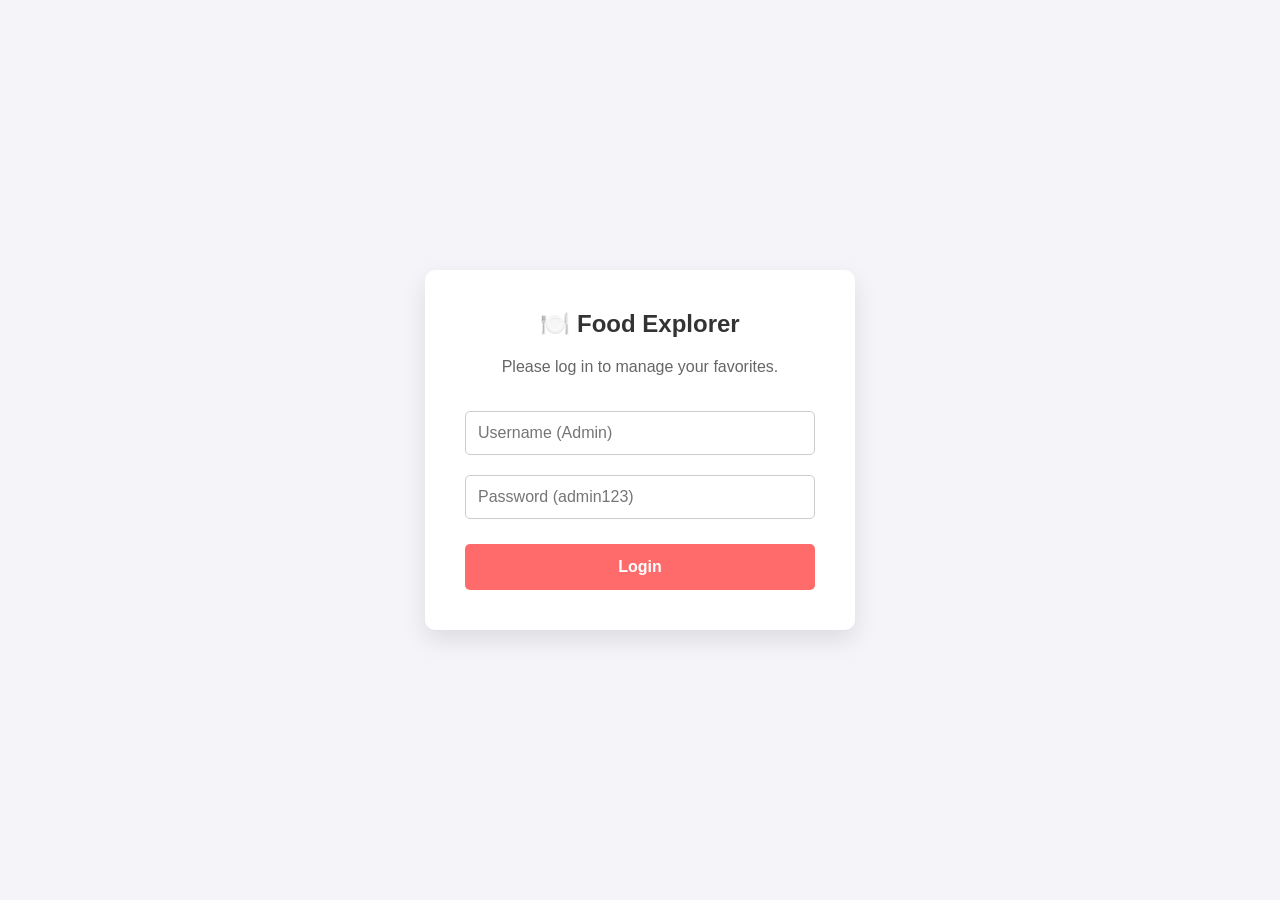
<file: food_explorer/index.html>
<!DOCTYPE html>
<html lang="en">
<head>
    <meta charset="UTF-8">
    <meta name="viewport" content="width=device-width, initial-scale=1.0">
    <title>Login - Food Explorer</title>
    <link rel="stylesheet" href="css/styles.css">
</head>
<body class="login-body">
    
    <div class="login-container">
        <h2>🍽️ Food Explorer</h2>
        <p>Please log in to manage your favorites.</p>
        
        <input type="text" id="username" placeholder="Username (Admin)">
        <input type="password" id="password" placeholder="Password (admin123)">
        
        <button id="loginBtn">Login</button>
        <p id="loginError" class="error-msg hidden">Invalid username or password.</p>
    </div>

    <script type="module" src="js/login.js"></script>
</body>
</html>
</file>
<file: food_explorer/css/styles.css>
/* =========================================
   1. GLOBAL & BASE STYLES
   ========================================= */
body { 
    font-family: 'Segoe UI', Tahoma, Geneva, Verdana, sans-serif; 
    margin: 0; 
    padding: 0; 
    background-color: #f4f4f9; 
    color: #333; 
}

.hidden { 
    display: none !important; 
}

.error-msg { 
    color: #f44336; 
    font-size: 14px; 
    margin-top: 10px; 
}

/* =========================================
   2. LOGIN PAGE STYLES (index.html)
   ========================================= */
.login-body {
    display: flex;
    justify-content: center;
    align-items: center;
    height: 100vh; /* Takes up full screen height */
    background-color: #f4f4f9;
}

.login-container {
    background-color: white;
    padding: 40px;
    border-radius: 10px;
    width: 350px;
    box-shadow: 0 10px 25px rgba(0,0,0,0.1);
    text-align: center;
}

.login-container h2 {
    margin-top: 0;
    color: #333;
    font-size: 24px;
}

.login-container p {
    color: #666;
    margin-bottom: 25px;
}

.login-container input {
    width: 100%;
    padding: 12px;
    margin: 10px 0;
    border: 1px solid #ccc;
    border-radius: 5px;
    box-sizing: border-box;
    font-size: 16px;
}

.login-container button {
    width: 100%;
    padding: 14px;
    background: #ff6b6b;
    color: white;
    border: none;
    border-radius: 5px;
    font-size: 16px;
    font-weight: bold;
    cursor: pointer;
    margin-top: 15px;
    transition: background 0.3s;
}

.login-container button:hover {
    background: #ff5252;
}

.login-container button:disabled {
    background: #ccc;
    cursor: not-allowed;
}

/* =========================================
   3. MAIN APP - HEADER & NAVIGATION (app.html)
   ========================================= */
header { 
    background: #ff6b6b; 
    color: white; 
    padding: 1rem 2rem; 
    display: flex; 
    justify-content: space-between; 
    align-items: center; 
}

header h1 {
    margin: 0;
    font-size: 24px;
}

#logoutBtn { 
    background: #333; 
    color: white; 
    border: none; 
    padding: 8px 16px; 
    border-radius: 5px; 
    cursor: pointer; 
    font-weight: bold;
}

#logoutBtn:hover { 
    background: #555; 
}

.tabs { 
    display: flex; 
    justify-content: center; 
    background: #fff; 
    border-bottom: 2px solid #ddd; 
}

.tab { 
    padding: 15px 30px; 
    cursor: pointer; 
    font-weight: bold; 
    border: none; 
    background: none; 
    font-size: 16px; 
    color: #666;
}

.tab:hover {
    color: #ff6b6b;
}

.tab.active { 
    border-bottom: 3px solid #ff6b6b; 
    color: #ff6b6b; 
}

.container { 
    max-width: 1000px; 
    margin: 2rem auto; 
    padding: 0 1rem; 
}

/* =========================================
   4. MAIN APP - SEARCH & GRID
   ========================================= */
.search-box { 
    display: flex; 
    gap: 10px; 
    margin-bottom: 2rem; 
}

.search-box input { 
    flex: 1; 
    padding: 12px; 
    font-size: 16px; 
    border: 1px solid #ccc; 
    border-radius: 5px; 
    box-sizing: border-box;
}

.search-box button { 
    padding: 12px 24px; 
    font-size: 16px; 
    background: #ff6b6b; 
    color: white; 
    border: none; 
    border-radius: 5px; 
    cursor: pointer; 
    font-weight: bold;
}

.search-box button:hover { 
    background: #ff5252; 
}

.grid { 
    display: grid; 
    grid-template-columns: repeat(auto-fill, minmax(220px, 1fr)); 
    gap: 20px; 
}

.empty-message { 
    text-align: center; 
    color: #777; 
    font-size: 18px; 
    grid-column: 1 / -1; 
    padding: 2rem;
}

/* =========================================
   5. MAIN APP - FOOD CARDS
   ========================================= */
.card { 
    background: white; 
    border-radius: 10px; 
    overflow: hidden; 
    box-shadow: 0 4px 6px rgba(0,0,0,0.1); 
    display: flex; 
    flex-direction: column; 
    transition: transform 0.2s; 
}

.card:hover { 
    transform: translateY(-5px); 
    box-shadow: 0 8px 12px rgba(0,0,0,0.15);
}

.card img { 
    width: 100%; 
    height: 200px; 
    object-fit: cover; 
}

.card-content { 
    padding: 15px; 
    flex: 1; 
    display: flex; 
    flex-direction: column; 
    justify-content: space-between; 
    gap: 15px;
}

.card-title { 
    font-size: 18px; 
    margin: 0 0 5px; 
    color: #333;
}

.card-category { 
    color: #666; 
    font-size: 14px; 
    margin: 0; 
}

.btn-save { 
    background: #4caf50; 
    color: white; 
    border: none; 
    padding: 10px; 
    border-radius: 5px; 
    cursor: pointer; 
    width: 100%; 
    font-weight: bold;
}

.btn-save:hover { 
    background: #45a049; 
}

.btn-remove { 
    background: #f44336; 
    color: white; 
    border: none; 
    padding: 10px; 
    border-radius: 5px; 
    cursor: pointer; 
    width: 100%; 
    font-weight: bold;
}

.btn-remove:hover { 
    background: #da190b; 
}
</file>
